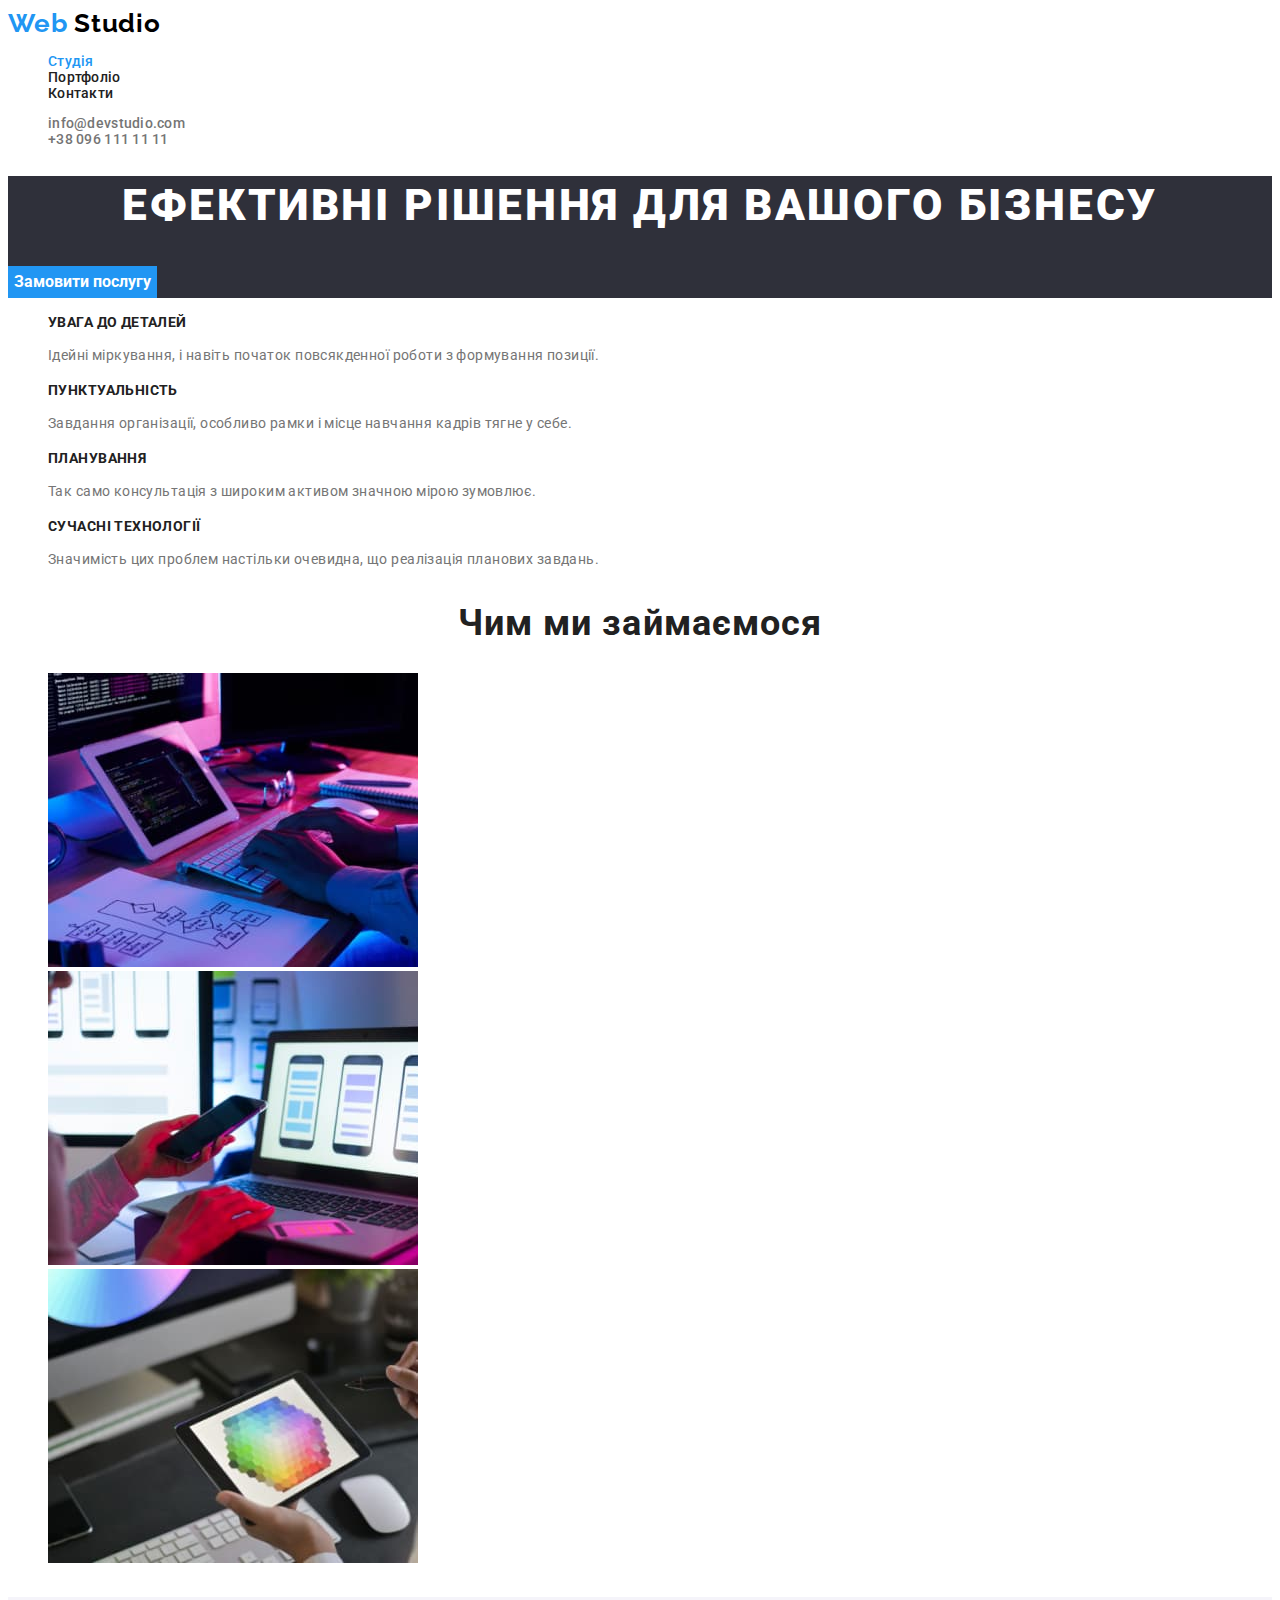
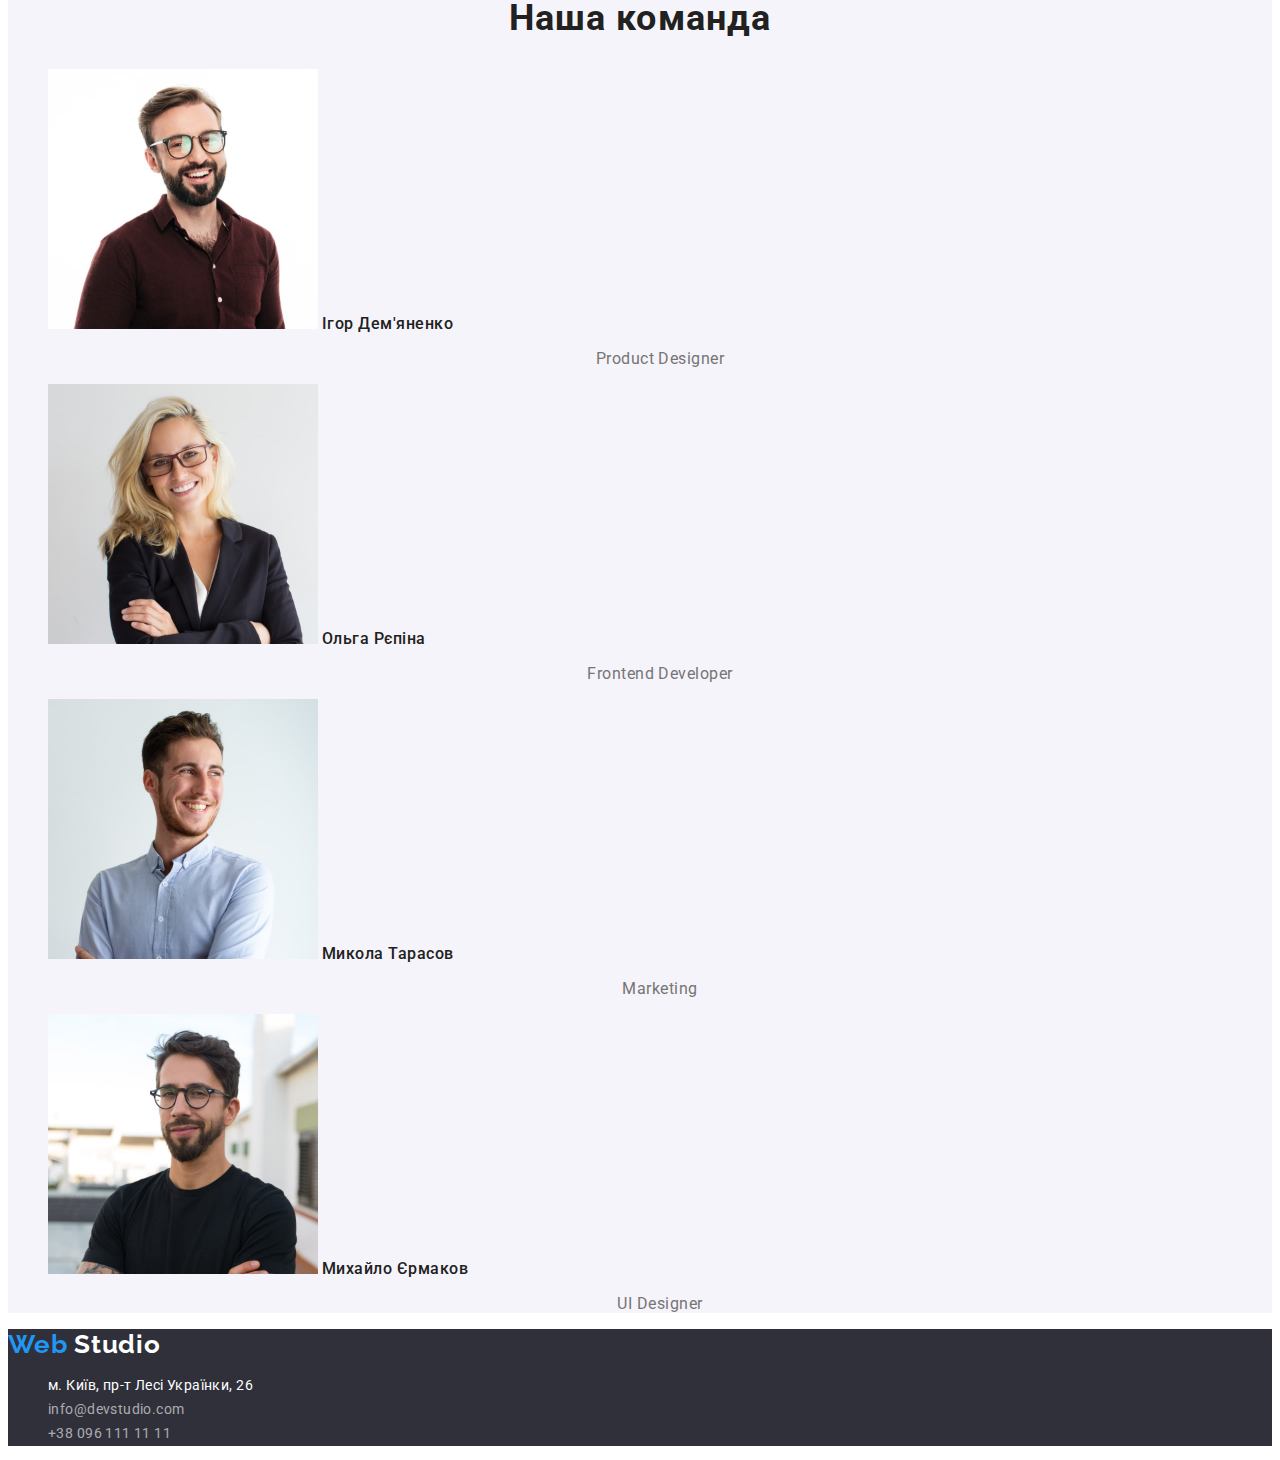
<file: index.html>
<!DOCTYPE html>
<html lang="uk">
  <head>
    <meta charset="UTF-8" />
    <meta http-equiv="X-UA-Compatible" content="IE=edge" />
    <meta name="viewport" content="width=device-width, initial-scale=1.0" />
    <title>WebStudio</title>
    <link rel="preconnect" href="https://fonts.googleapis.com" />
    <link rel="preconnect" href="https://fonts.gstatic.com" crossorigin />
    <link
      href="https://fonts.googleapis.com/css2?family=Raleway:wght@700&family=Roboto:wght@400;500;700;900&display=swap"
      rel="stylesheet"
    />
    <link rel="stylesheet" href="./css/styles.css" />
  </head>

  <body>
    <!-- # HEADER  -->
    <header class="header">
      <nav>
        <a href="./index.html" class="logo"
          ><span class="logo-element">Web</span> Studio</a
        >
        <ul class="site-nav list">
          <li><a class="link current" href="./index.html">Студія</a></li>
          <li>
            <a class="link" href="./potfolio.html">Портфоліо</a>
          </li>
          <li><a class="link" href="">Контакти</a></li>
        </ul>
      </nav>
      <ul class="contacts list">
        <li>
          <a class="link" href="mailto:info@devstudio.com"
            >info@devstudio.com</a
          >
        </li>
        <li><a class="link" href="tel:+380961111111">+38 096 111 11 11</a></li>
      </ul>
    </header>
    <main>
      <!-- # HERO SECTION  -->
      <section class="hero">
        <h1 class="hero-title">Ефективні рішення для вашого бізнесу</h1>
        <button class="hero-button" type="button">Замовити послугу</button>
      </section>
      <!-- # Переваги  -->
      <section class="advantages">
        <h2 class="hide">Переваги</h2>
        <!-- скритий заголовок -->
        <ul>
          <li>
            <h3 class="advantages-subtitle">Увага до деталей</h3>
            <p class="text">
              Ідейні міркування, і навіть початок повсякденної роботи з
              формування позиції.
            </p>
          </li>
          <li>
            <h3 class="advantages-subtitle">Пунктуальність</h3>
            <p class="text">
              Завдання організації, особливо рамки і місце навчання кадрів тягне
              у себе.
            </p>
          </li>
          <li>
            <h3 class="advantages-subtitle">Планування</h3>
            <p class="text">
              Так само консультація з широким активом значною мірою зумовлює.
            </p>
          </li>
          <li>
            <h3 class="advantages-subtitle">Сучасні технології</h3>
            <p class="text">
              Значимість цих проблем настільки очевидна, що реалізація планових
              завдань.
            </p>
          </li>
        </ul>
      </section>
      <!-- # Чим ми займаємося -->
      <section>
        <h2 class="title">Чим ми займаємося</h2>
        <ul>
          <li>
            <img
              src="./images/box-1.jpg"
              alt="печатання на клавіатурі"
              width="370"
              height="294"
            />
          </li>
          <li>
            <img
              src="./images/box-2.jpg"
              alt="смартфон у руці біля єкрану ноутбука"
              width="370"
              height="294"
            />
          </li>
          <li>
            <img
              src="./images/box-3.jpg"
              alt="планшет з палітрою кольорів у руках "
              width="370"
              height="294"
            />
          </li>
        </ul>
      </section>
      <!-- # OUR TEAM  -->
      <section class="team">
        <h2 class="title">Наша команда</h2>
        <ul>
          <li>
            <img
              src="./images/img-1.jpg"
              alt="Ігор Дем'яненко"
              width="270"
              height="260"
            />
            <b class="team-name">Ігор Дем'яненко</b>
            <p class="team-position">Product Designer</p>
          </li>
          <li>
            <img
              src="./images/img-2.jpg"
              alt="Ольга Рєпіна"
              width="270"
              height="260"
            />
            <b class="team-name">Ольга Рєпіна</b>
            <p class="team-position">Frontend Developer</p>
          </li>
          <li>
            <img
              src="./images/img-3.jpg"
              alt="Микола Тарасов"
              width="270"
              height="260"
            />
            <b class="team-name">Микола Тарасов</b>
            <p class="team-position">Marketing</p>
          </li>
          <li>
            <img
              src="./images/img-4.jpg"
              alt="Михайло Єрмаков"
              width="270"
              height="260"
            />
            <b class="team-name">Михайло Єрмаков</b>
            <p class="team-position">UI Designer</p>
          </li>
        </ul>
      </section>
    </main>
    <footer>
      <a href="./index.html" class="logo"
        ><span class="logo-element">Web</span> Studio</a
      >
      <address>
        <ul>
          <li>
            <a
              class="address-text"
              href="http://goo.gl/maps/aDWPR8k3EnFLF5JeA"
              target="_blank"
              rel="noopener noreferrer"
              >м. Київ, пр-т Лесі Українки, 26</a
            >
          </li>
          <li>
            <a class="address-link" href="mailto:info@devstudio.com"
              >info@devstudio.com</a
            >
          </li>
          <li>
            <a class="address-link" href="tel:+380961111111"
              >+38 096 111 11 11</a
            >
          </li>
        </ul>
      </address>
    </footer>
  </body>
</html>
</file>
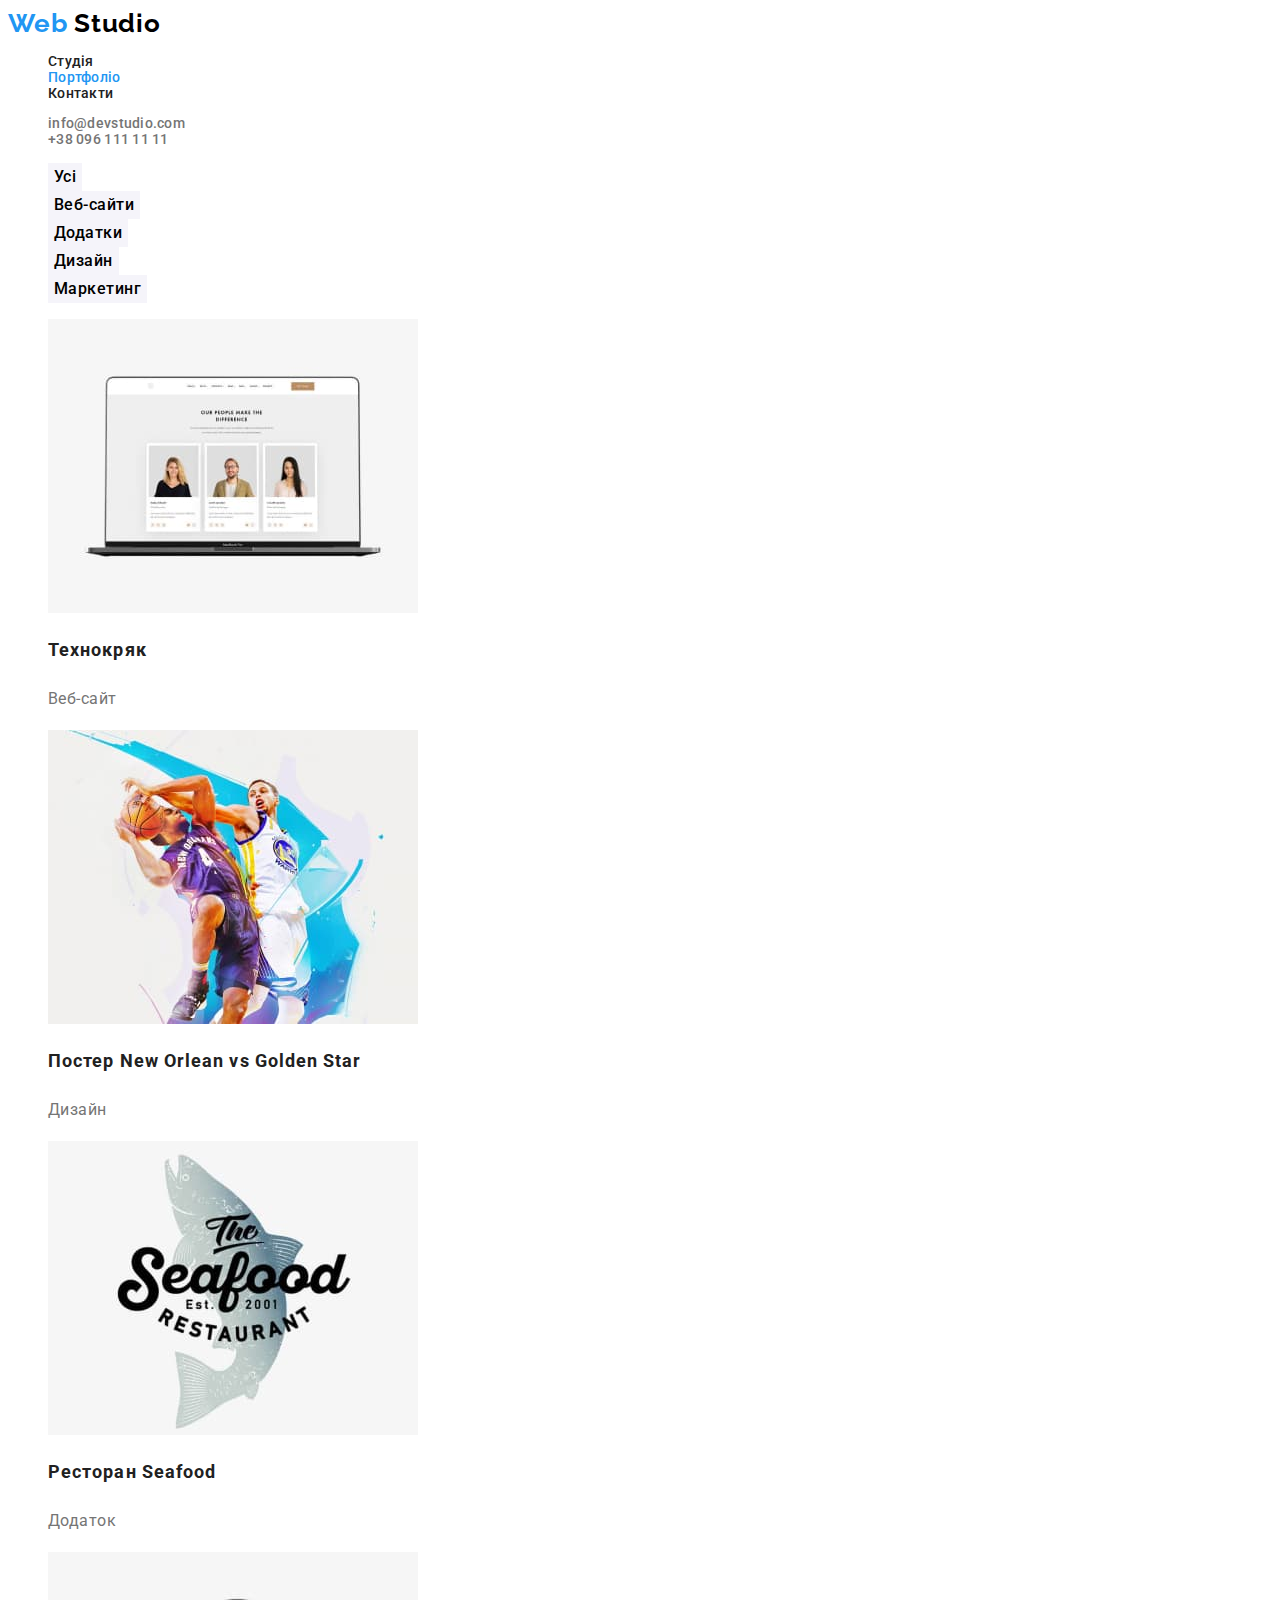
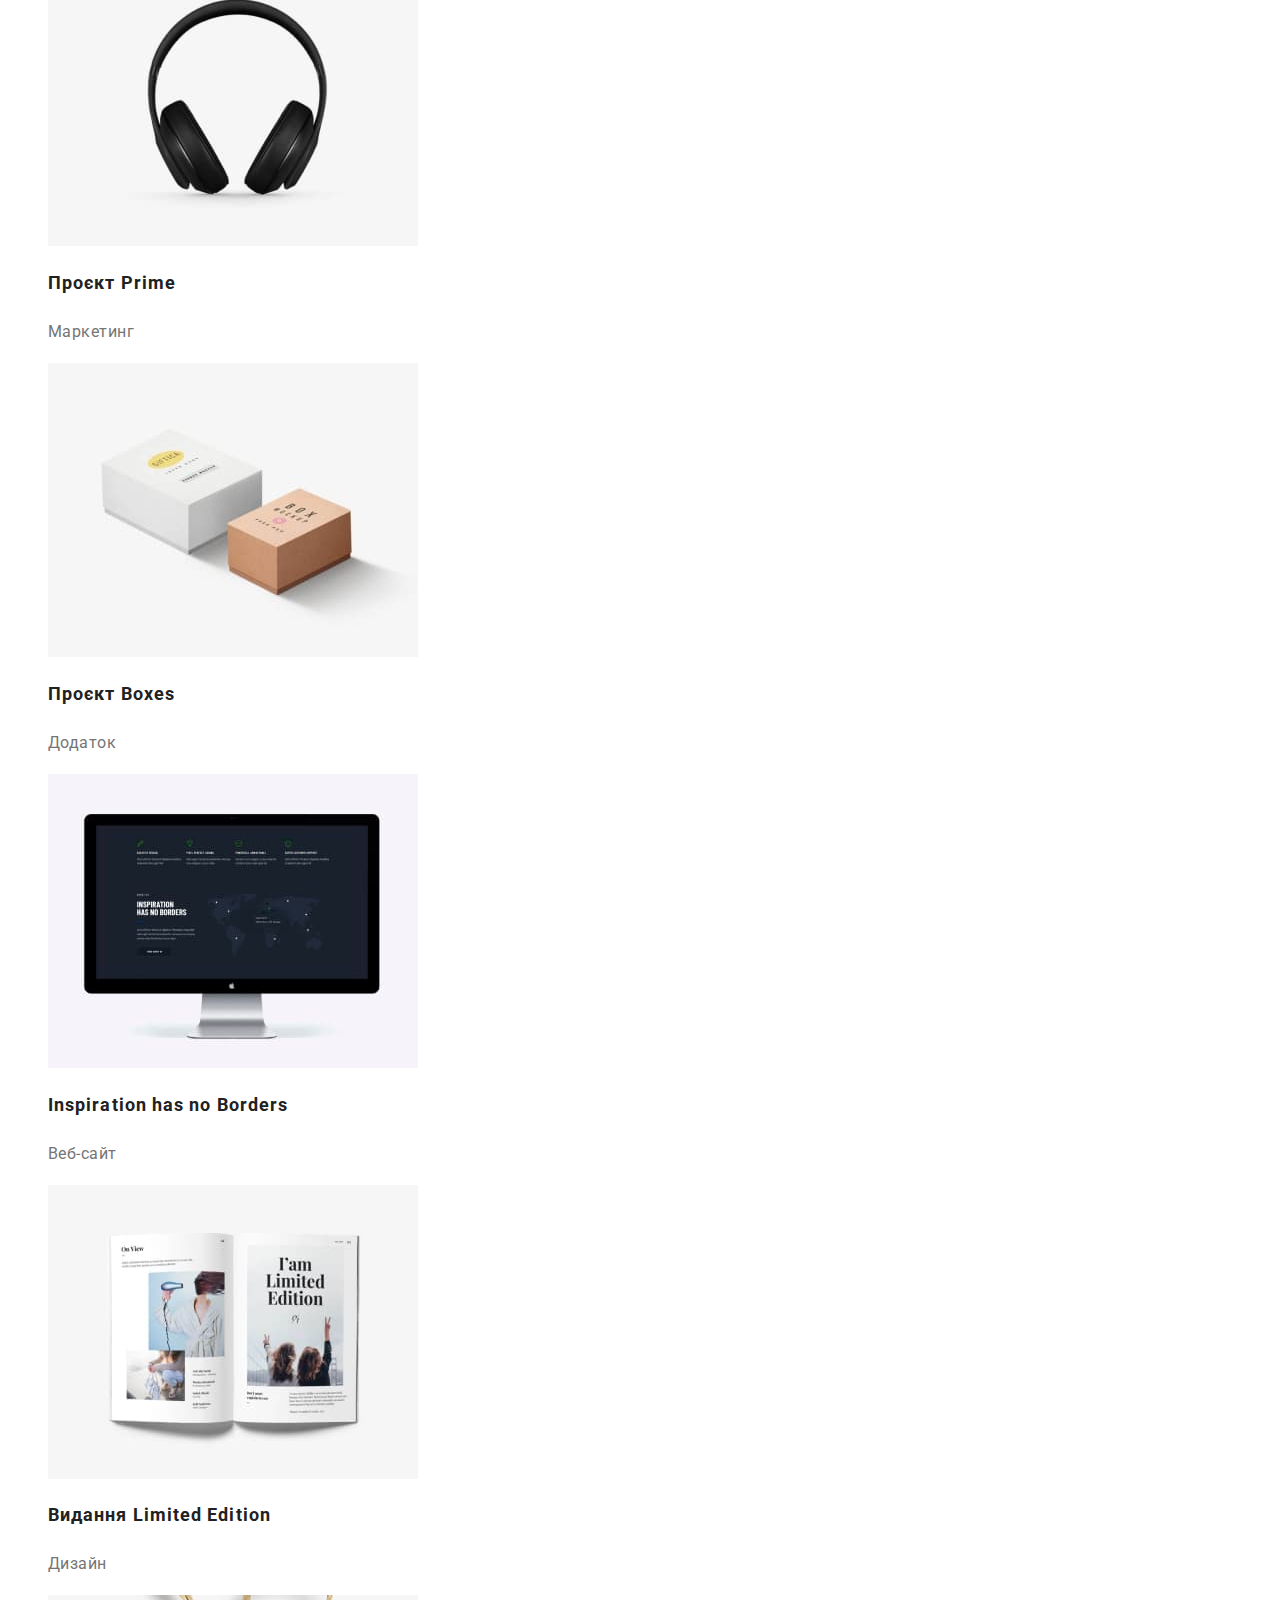
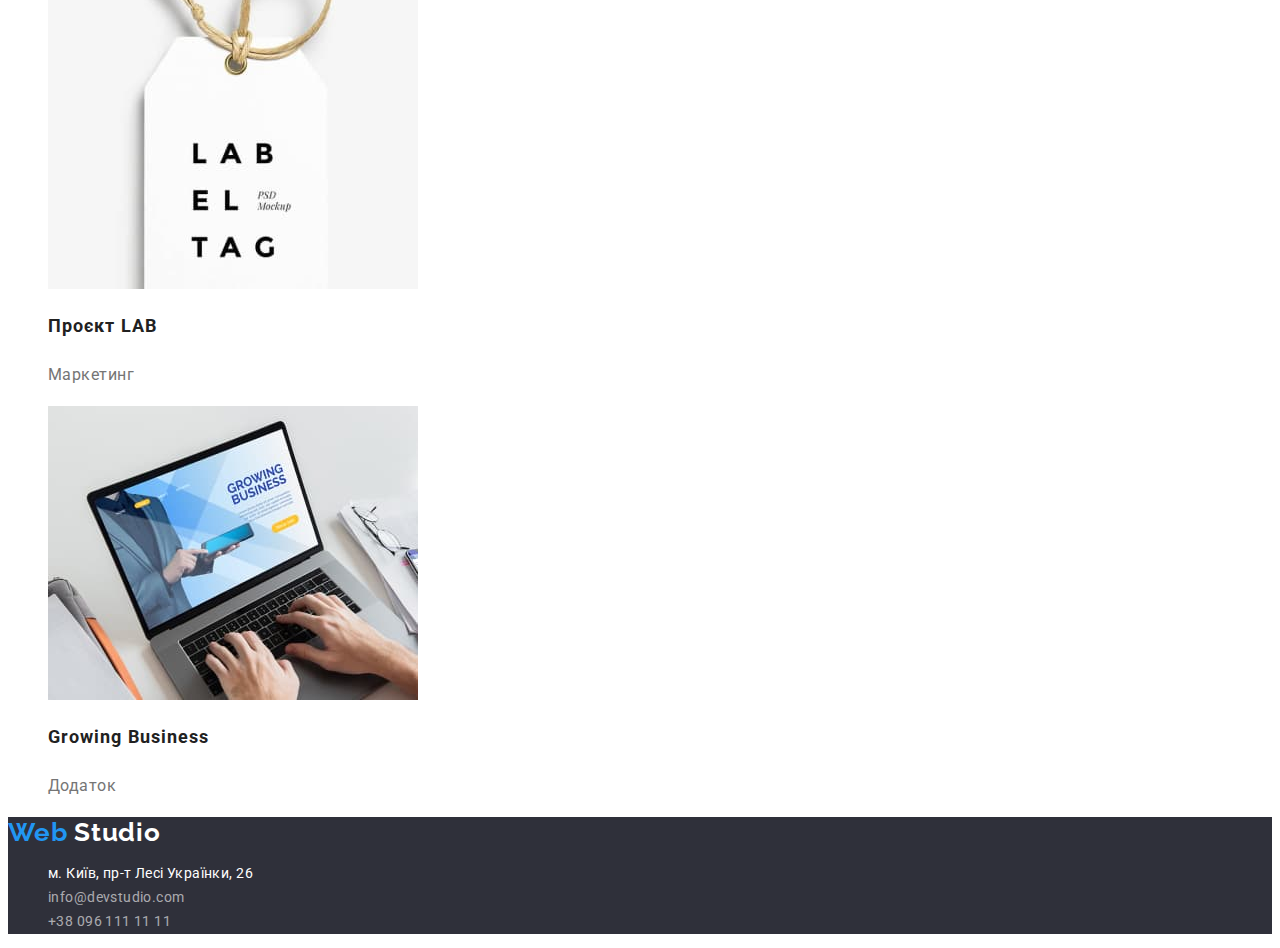
<file: potfolio.html>
<!DOCTYPE html>
<html lang="en">
  <head>
    <meta charset="UTF-8" />
    <meta http-equiv="X-UA-Compatible" content="IE=edge" />
    <meta name="viewport" content="width=device-width, initial-scale=1.0" />
    <title>Portfolio</title>
    <link rel="preconnect" href="https://fonts.googleapis.com" />
    <link rel="preconnect" href="https://fonts.gstatic.com" crossorigin />
    <link
      href="https://fonts.googleapis.com/css2?family=Raleway:wght@700&family=Roboto:wght@400;500;700;900&display=swap"
      rel="stylesheet"
    />
    <link rel="stylesheet" href="./css/styles.css" />
  </head>
  <body>
    <header class="header">
      <nav>
        <a href="./index.html" class="logo"
          ><span class="logo-element">Web</span> Studio</a
        >
        <ul class="site-nav list">
          <li><a class="link" href="./index.html">Студія</a></li>
          <li><a class="link current" href="./potfolio.html">Портфоліо</a></li>
          <li><a class="link" href="">Контакти</a></li>
        </ul>
      </nav>
      <ul class="contacts list">
        <li>
          <a class="link" href="mailto:info@devstudio.com"
            >info@devstudio.com</a
          >
        </li>
        <li><a class="link" href="tel:+380961111111">+38 096 111 11 11</a></li>
      </ul>
    </header>
    <main>
      <div>
        <ul>
          <li><button class="btn" type="button">Усі</button></li>
          <li><button class="btn" type="button">Веб-сайти</button></li>
          <li><button class="btn" type="button">Додатки</button></li>
          <li><button class="btn" type="button">Дизайн</button></li>
          <li><button class="btn" type="button">Маркетинг</button></li>
        </ul>
      </div>
      <section class="portfolio">
        <h1 class="hide">Портфоліо</h1>
        <ul>
          <li>
            <img
              src="./images/example-1.jpg"
              alt="Приклад портфоліо-1"
              width="370"
              height="294"
            />
            <h2 class="portfolio-title">Технокряк</h2>
            <p class="portfolio-text">Веб-сайт</p>
          </li>
          <li>
            <img
              src="./images/example-2.jpg"
              alt="Приклад портфоліо-2"
              width="370"
              height="294"
            />
            <h2 class="portfolio-title">Постер New Orlean vs Golden Star</h2>
            <p class="portfolio-text">Дизайн</p>
          </li>
          <li>
            <img
              src="./images/example-3.jpg"
              alt="Приклад портфоліо-3"
              width="370"
              height="294"
            />
            <h2 class="portfolio-title">Ресторан Seafood</h2>
            <p class="portfolio-text">Додаток</p>
          </li>
          <li>
            <img
              src="./images/example-4.jpg"
              alt="Приклад портфоліо-4"
              width="370"
              height="294"
            />
            <h2 class="portfolio-title">Проєкт Prime</h2>
            <p class="portfolio-text">Маркетинг</p>
          </li>
          <li>
            <img
              src="./images/example-5.jpg"
              alt="Приклад портфоліо-5"
              width="370"
              height="294"
            />
            <h2 class="portfolio-title">Проєкт Boxes</h2>
            <p class="portfolio-text">Додаток</p>
          </li>
          <li>
            <img
              src="./images/example-6.jpg"
              alt="Приклад портфоліо-6"
              width="370"
              height="294"
            />
            <h2 class="portfolio-title">Inspiration has no Borders</h2>
            <p class="portfolio-text">Веб-сайт</p>
          </li>
          <li>
            <img
              src="./images/example-7.jpg"
              alt="Приклад портфоліо-7"
              width="370"
              height="294"
            />
            <h2 class="portfolio-title">Видання Limited Edition</h2>
            <p class="portfolio-text">Дизайн</p>
          </li>
          <li>
            <img
              src="./images/example-8.jpg"
              alt="Приклад портфоліо-8"
              width="370"
              height="294"
            />
            <h2 class="portfolio-title">Проєкт LAB</h2>
            <p class="portfolio-text">Маркетинг</p>
          </li>
          <li>
            <img
              src="./images/example-9.jpg"
              alt="Приклад портфоліо-9"
              width="370"
              height="294"
            />
            <h2 class="portfolio-title">Growing Business</h2>
            <p class="portfolio-text">Додаток</p>
          </li>
        </ul>
      </section>
    </main>
    <footer>
      <a href="./index.html" class="logo"
        ><span class="logo-element">Web</span> Studio</a
      >
      <address>
        <ul>
          <li>
            <a
              class="address-text"
              href="http://goo.gl/maps/aDWPR8k3EnFLF5JeA"
              target="_blank"
              rel="noopener noreferrer"
              >м. Київ, пр-т Лесі Українки, 26</a
            >
          </li>
          <li>
            <a class="address-link" href="mailto:info@devstudio.com"
              >info@devstudio.com</a
            >
          </li>
          <li>
            <a class="address-link" href="tel:+380961111111"
              >+38 096 111 11 11</a
            >
          </li>
        </ul>
      </address>
    </footer>
  </body>
</html>
</file>
<file: css/styles.css>
/* Common rules  */
:root {
  --primary-bcg-color: #ffffff;
  --secondary-bcg-color: #f5f4fa;
  --accent-bcg-color: #2f303a;
  --accent: #2196f3;
  --text-black-color: #000000;
  --text-grey-color: #212121;
  --text-lightgrey-color: #757575;
  --text-white-color: #ffffff;
  --text-white-opacity: rgba(255, 255, 255, 0.6);
}
body {
  background-color: var(--primary-bcg-color);
  color: var(--text-lightgrey-color);
  font-family: "Roboto", sans-serif;
}
ul {
  list-style-type: none;
}
/* LOGO  */
.logo {
  color: var(--text-black-color);
  font-family: "Raleway", sans-serif;
  font-weight: 700;
  font-size: 26px;
  line-height: 1.1923;
  letter-spacing: 0.03em;
}
.logo-element {
  color: var(--accent);
}
/* HEADER  */
.header a {
  text-decoration: none;
}
.header {
  font-weight: 500;
  font-size: 14px;
  line-height: 1.1428;
  letter-spacing: 0.02em;
}
.site-nav .link {
  color: var(--text-grey-color);
}
.site-nav .link:hover,
.site-nav .link:focus,
.site-nav .link:active {
  color: var(--accent);
}
.site-nav .link.current {
  color: var(--accent);
}
.contacts .link {
  color: var(--text-lightgrey-color);
}
.contacts .link:hover,
.contacts .link:focus,
.contacts .link:active {
  color: var(--accent);
}
/* HERO SECTION  */
.hero {
  background: var(--accent-bcg-color);
}
.hero-title {
  font-weight: 900;
  font-size: 44px;
  line-height: 1.3636;
  text-align: center;
  letter-spacing: 0.06em;
  text-transform: uppercase;
  color: var(--text-white-color);
}
.hero-button {
  font-family: inherit;
  font-weight: 700;
  font-size: 16px;
  line-height: 1.875;
  background-color: var(--accent);
  color: var(--text-white-color);
  border: none;
  cursor: pointer;
}
/* common rule  */
.title {
  font-weight: 700;
  font-size: 36px;
  line-height: 1.1666;
  text-align: center;
  letter-spacing: 0.03em;
  color: var(--text-grey-color);
}
/* SECTION ADVANTAGES */
.hide {
  border: 0;
  clip: rect(1px, 1px, 1px, 1px);
  -webkit-clip-path: inset(50%);
  clip-path: inset(50%);
  height: 1px;
  margin: -1px;
  overflow: hidden;
  padding: 0;
  position: absolute;
  width: 1px;
  word-wrap: normal !important;
}
.advantages-subtitle {
  font-weight: 700;
  font-size: 14px;
  line-height: 1.1428;
  letter-spacing: 0.03em;
  text-transform: uppercase;
  color: var(--text-grey-color);
}
.advantages .text {
  font-size: 14px;
  line-height: 1.7142;
  letter-spacing: 0.03em;
  color: var(--text-lightgrey-color);
}
/* SECTION TEAM  */
.team {
  background-color: var(--secondary-bcg-color);
}
.team-name {
  font-weight: 500;
  font-size: 16px;
  line-height: 1.1875;
  text-align: center;
  letter-spacing: 0.03em;
  color: var(--text-grey-color);
}
.team-position {
  font-size: 16px;
  line-height: 1.1875;
  text-align: center;
  letter-spacing: 0.03em;
  color: var(--text-lightgrey-color);
}
/* FOOTER  */
footer a {
  text-decoration: none;
}
footer {
  background-color: var(--accent-bcg-color);
}
footer .logo {
  color: var(--text-white-color);
}
address {
  font-style: normal;
  font-weight: 400;
  font-size: 14px;
  line-height: 1.7142;
  letter-spacing: 0.03em;
}
.address-text {
  color: var(--text-white-color);
}
.address-link {
  color: var(--text-white-opacity);
}
address a:hover,
address a:focus,
address a:active {
  color: var(--accent);
}

/* PORTFOLIO PAGE  */
/* buttons  */
.btn {
  font-family: inherit;
  font-weight: 500;
  font-size: 16px;
  line-height: 1.625;
  text-align: center;
  letter-spacing: 0.03em;
  background-color: var(--secondary-bcg-color);
  border: none;
  cursor: pointer;
}
.btn:hover {
  background-color: var(--accent);
  color: var(--text-white-color);
}
/* potfolio  */
.portfolio-title {
  font-weight: 700;
  font-size: 18px;
  line-height: 2;
  letter-spacing: 0.06em;
  color: var(--text-grey-color);
}
.portfolio-text {
  font-size: 16px;
  line-height: 1.875;
  letter-spacing: 0.03em;
  color: var(--text-lightgrey-color);
}
</file>
